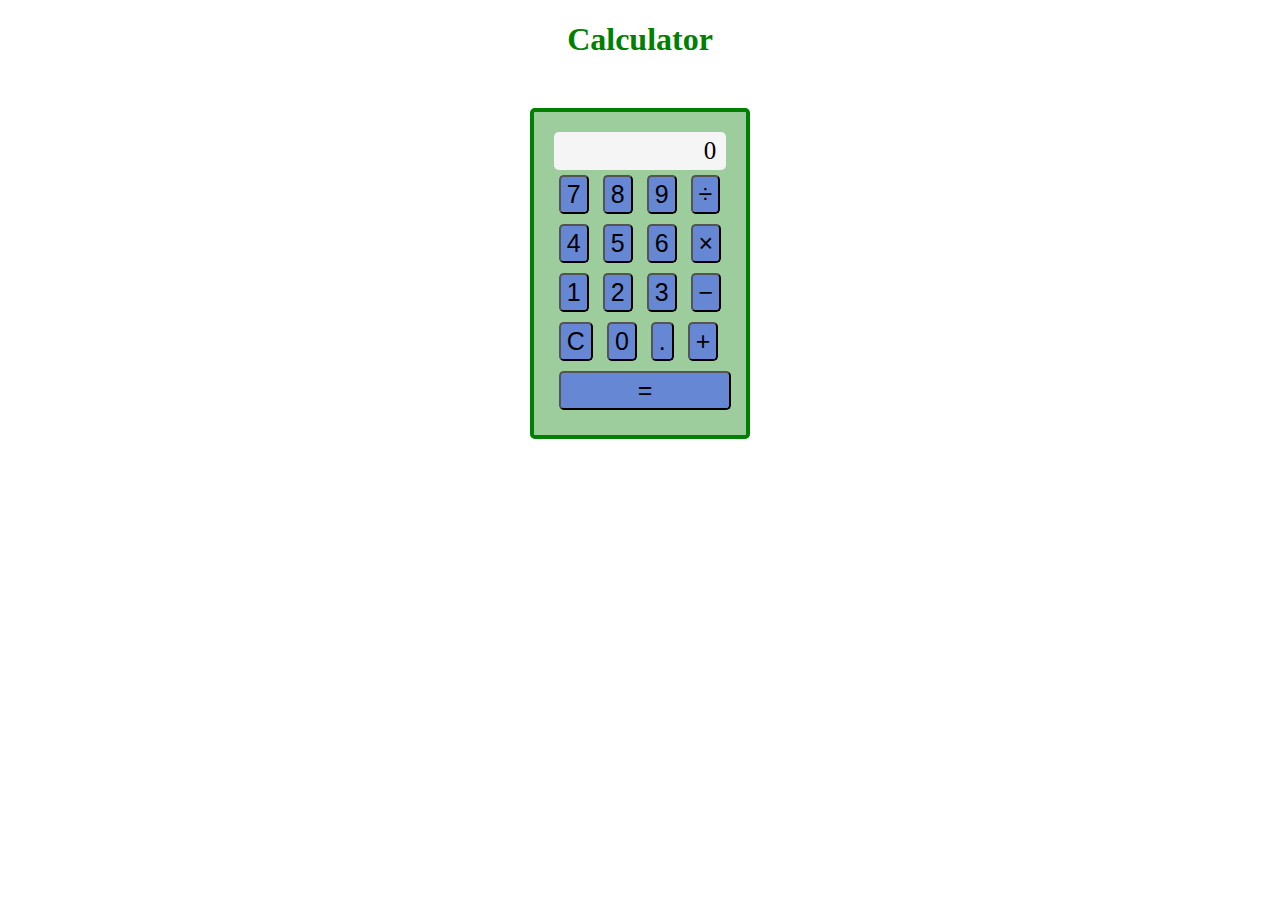
<file: JavaScript/Calculator/index.html>
<!DOCTYPE html>
<html lang="en">

<head>
    <link rel="stylesheet" href="style.css">
    <meta charset="UTF-8">
    <meta http-equiv="X-UA-Compatible" content="IE=edge">
    <meta name="viewport" content="width=device-width, initial-scale=1.0">
    <title>Document</title>
</head>

<body>
    <h1>Calculator</h1>
    <div id="calculator">
        <div id="display">0</div>
        <div class="row">
            <button onclick="press(7);">7</button>
            <button onclick="press(8);">8</button>
            <button onclick="press(9);">9</button>
            <button class="operator" onclick="setOP('/');">÷</button>
        </div>
        <div class="row">
            <button onclick="press(4);">4</button>
            <button onclick="press(5);">5</button>
            <button onclick="press(6);">6</button>
            <button class="operator" onclick="setOP('*');">×</button>
        </div>
        <div class="row">
            <button onclick="press(1);">1</button>
            <button onclick="press(2);">2</button>
            <button onclick="press(3);">3</button>
            <button class="operator" onclick="setOP('-');">−</button>
        </div>
        <div class="row">
            <button onclick="clr();">C</button>
            <button onclick="press(0);">0</button>
            <button onclick="press('.');">.</button>
            <button class="operator" onclick="setOP('+');">+</button>
        </div>
        <div class="row">
            <button id="equals" onclick="calculate()">=
        </div>
    </div>
    <div>
        <script src="script.js"></script>
</body>

</html>
</file>
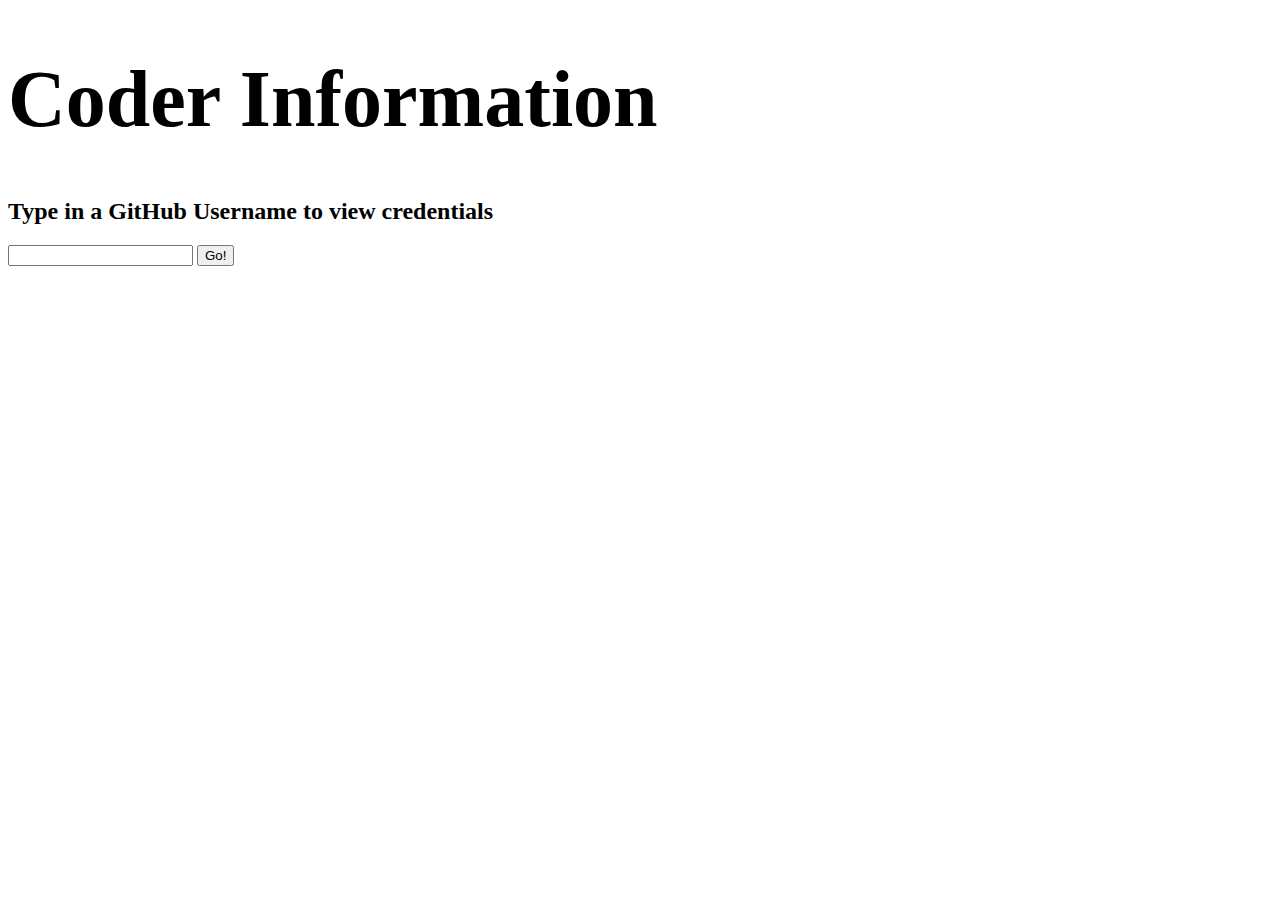
<file: JavaScript/GitHubAPI/index.html>
<!DOCTYPE html>
<html lang="en">

<head>
    <link rel="stylesheet" href="style.css">
    <meta charset="UTF-8">
    <meta http-equiv="X-UA-Compatible" content="IE=edge">
    <meta name="viewport" content="width=device-width, initial-scale=1.0">
    <title>GitHubApi's</title>
</head>

<body>
    <h1>Coder Information</h1>
    <h2>Type in a GitHub Username to view credentials</h2>
    <input type="text" oninput="getUsername(this)" name="username">
    <button onclick="search()">Go!</button>

    <div id="cards">

    </div>

    <script src="script.js"></script>
</body>

</html>
</file>
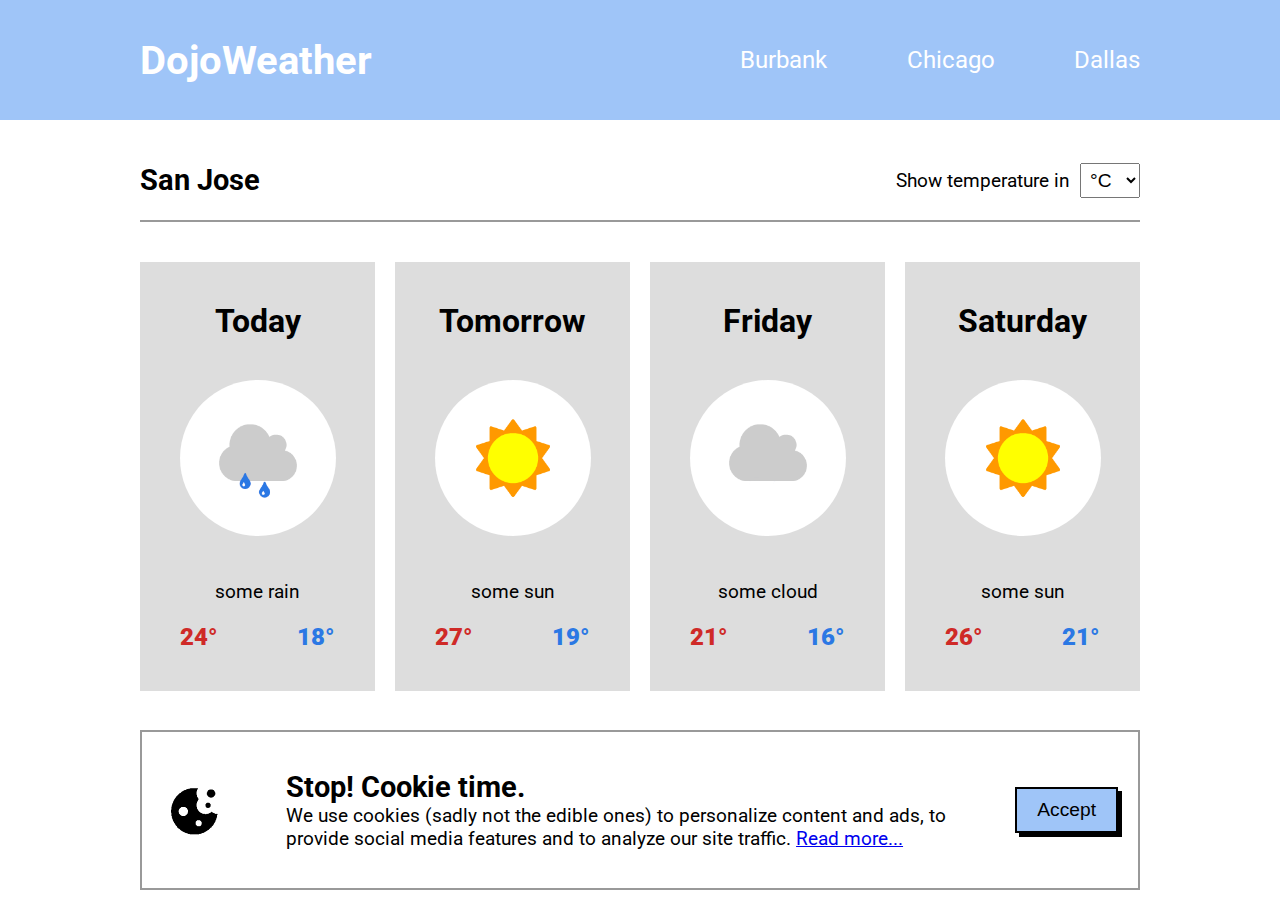
<file: JavaScript/Weather app/index.html>
<!DOCTYPE html>
<html lang="en">

<head>
    <meta charset="UTF-8">
    <meta http-equiv="X-UA-Compatible" content="IE=edge">
    <meta name="viewport" content="width=device-width, initial-scale=1.0">
    <title>DojoWeather</title>
    <link rel="preconnect" href="https://fonts.googleapis.com">
    <link rel="preconnect" href="https://fonts.gstatic.com" crossorigin>
    <link href="https://fonts.googleapis.com/css2?family=Roboto&display=swap" rel="stylesheet">
    <link rel="stylesheet" href="style.css">
</head>

<body>
    <div class="top">
        <div class="nav">
            <h1>DojoWeather</h1>
            <ul class="links">
                <li onclick="loading()"><a href="#">Burbank</a></li>
                <li onclick="loading()"><a href="#">Chicago</a></li>
                <li onclick="loading()"><a href="#">Dallas</a></li>
            </ul>
        </div>
    </div>
    <div class="container">
        <div class="subtitle-line">
            <h2>San Jose</h2>
            <form>
                <label>Show temperature in </label>
                <select name="temperature-scale" onchange="convert(this)">
                    <option>°C</option>
                    <option>°F</option>
                </select>
            </form>
        </div>
        <div class="row">
            <div class="forecast">
                <h1>Today</h1>
                <img src="img/some_rain.png" alt="rain">
                <p>some rain</p>
                <p class="temperatures">
                    <span class="high" id="temp1">24</span>
                    <span class="low" id="temp2">18</span>
                </p>
            </div>
            <div class="forecast">
                <h1>Tomorrow</h1>
                <img src="img/some_sun.png" alt="sun">
                <p>some sun</p>
                <p class="temperatures">
                    <span class="high" id="temp3">27</span>
                    <span class="low" id="temp4">19</span>
                </p>
            </div>
            <div class="forecast">
                <h1>Friday</h1>
                <img src="img/some_clouds.png" alt="clouds">
                <p>some cloud</p>
                <p class="temperatures">
                    <span class="high" id="temp5">21</span>
                    <span class="low" id="temp6">16</span>
                </p>
            </div>
            <div class="forecast">
                <h1>Saturday</h1>
                <img src="img/some_sun.png" alt="sun">
                <p>some sun</p>
                <p class="temperatures">
                    <span class="high" id="temp7">26</span>
                    <span class="low" id="temp8">21</span>
                </p>
            </div>
        </div>
    </div>
    <div class="footer">
        <div class="cookie-policy">
            <img src="img/cookie.png" alt="cookie">
            <div class="text">
                <h2>Stop! Cookie time.</h2>
                <p>We use cookies (sadly not the edible ones) to personalize content and ads, to provide social media
                    features and to analyze our site traffic. <a href="#">Read more...</a></p>
            </div>
            <button class="btn" onclick="accept()">Accept</button>
        </div>
    </div>
    <script src="script.js"></script>
</body>

</html>
</file>
<file: JavaScript/Calculator/style.css>
h1{
    color: green;
    text-align: center;
}

button{
    cursor: pointer;
}

#display{
    background-color: whitesmoke;
    border-radius: .3rem;
    padding: 5px 10px ;
    text-align: end;
    font-size: 25px;
}

#calculator{
    background-color: rgba(54, 150, 54, 0.486);
    border: 4px solid green;
    border-radius: .3rem;
    padding: 20px;
    width: fit-content;
    margin:50px auto ;
    align-self: center;
}
button{
    border-radius: .3rem;
    padding: 3px 6px;
    background-color: rgba(79, 108, 235, 0.705);
    font-size: 25px;
    margin: 5px;
}

#equals{
    width: 100%;
}
</file>
<file: JavaScript/GitHubAPI/style.css>
h1{
    font-size: 80px;
}

.card{
    background-color: blanchedalmond;
    padding: 30px;
    width: 800px;
    height: 200px;
    display: flex;
    border: 2px solid grey;
    justify-content: space-between;
    align-items: center;
    margin-top: 20px;
}

.card img{
    height: 128px;
    border-radius: 50%;
}
</file>
<file: JavaScript/Weather app/style.css>
* {
    margin: 0;
    padding: 0;
}

body {
    font-family: 'Roboto', sans-serif;
}

.top {
    background-color: #9fc5f8;
    color: #fff;
}

.container, .nav {
    width: 1000px;
    margin: 0 auto;
}

.nav {
    display: flex;
    height: 120px;
    align-items: center;
    justify-content: space-between;
    margin-bottom: 20px;
}

.nav ul {
    width: 40%;
    display: flex;
    justify-content: space-between;
    list-style-type: none;
}

.nav h1 {
    font-size: 2.5rem;
}

.nav a {
    color: #fff;
    text-decoration: none;
    font-size: 1.5rem;
}

.subtitle-line {
    display: flex;
    height: 80px;
    align-items: center;
    justify-content: space-between;
    margin-bottom: 40px;
    border-bottom: 2px solid #999;
}

.subtitle-line h2 {
    font-size: 1.8rem;
}

.subtitle-line select, .subtitle-line label {
    font-size: 1.2rem;
    padding: 5px;
}

.subtitle-line select {
    width: 60px;
}

.row {
    display: flex;
}

.forecast {
    flex: 1;
    text-align: center;
    background-color: #ddd;
    padding: 40px 0;
    margin-right: 20px;
}

.forecast:last-child {
    margin-right: 0;
}

.forecast img {
    border-radius: 50%;
    width: 156px;
    margin: 40px 0;
}

.forecast p {
    font-size: 1.2rem;
}

.temperatures {
    margin-top: 20px;
    display: flex;
    justify-content: space-around;
}

.high, .low {
    font-size: 1.5rem;
    font-weight: 900;
}

.high::after, .low::after {
    content: "°";
}

.high {
    color: #cf2a27;
}

.low {
    color: #2b78e4;
}

.footer {
    width: 100%;
    position: absolute;
    bottom: 10px;
}

.cookie-policy {
    box-sizing: border-box;
    width: 1000px;
    height: 160px;
    padding: 20px;
    border: 2px solid #999;
    margin: 0 auto;
    display: flex;
    justify-content: space-between;
    align-items: center;
}

.btn {
    padding: 10px 20px;
    font-size: 1.2rem;
    border: 2px solid #000;
    box-shadow: 4px 4px #000;
    background-color: #9fc5f8;
    cursor: pointer;
}

.text {
    width: 70%;
}

.text h2 {
    font-size: 1.8rem;
}

.text p {
    font-size: 1.2rem;
}
</file>
